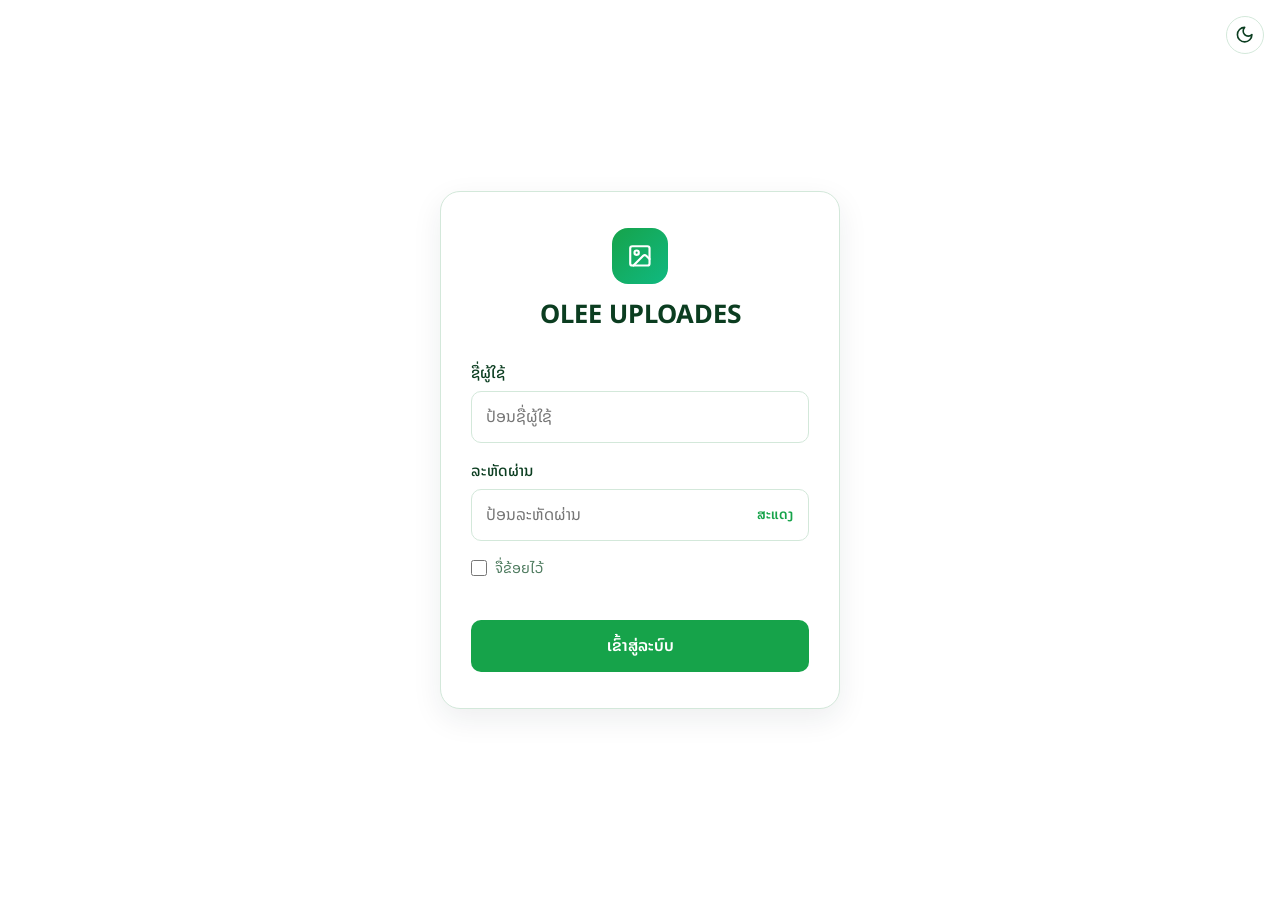
<file: index.html>
<!DOCTYPE html>
<html lang="lo">
<head>
  <meta charset="UTF-8">
  <meta name="viewport" content="width=device-width, initial-scale=1.0">
  <title>ເຂົ້າສູ່ລະບົບ · OLEE UPLOADES</title>
  <link rel="preconnect" href="https://fonts.googleapis.com">
  <link href="https://fonts.googleapis.com/css2?family=Noto+Sans+Lao:wght@400;500;600;700&display=swap" rel="stylesheet">
  <link rel="icon" type="image/svg+xml" href="favicon.svg">
  <link rel="stylesheet" href="style.css">
  <script src="icons.js"></script>
  <script src="theme.js"></script>
</head>
<body class="login-body">

  <button id="themeToggle" class="theme-toggle floating" aria-label="ປ່ຽນທີມ"></button>

  <main class="login-card">
    <div class="brand">
      <div class="brand-logo" data-icon="logo"></div>
      <h1>OLEE UPLOADES</h1>
    </div>

    <form id="loginForm" novalidate>
      <div class="field">
        <label for="username">ຊື່ຜູ້ໃຊ້</label>
        <input type="text" id="username" placeholder="ປ້ອນຊື່ຜູ້ໃຊ້" autocomplete="username">
      </div>

      <div class="field">
        <label for="password">ລະຫັດຜ່ານ</label>
        <div class="password-wrap">
          <input type="password" id="password" placeholder="ປ້ອນລະຫັດຜ່ານ" autocomplete="current-password">
          <button type="button" id="togglePassword" class="toggle-pass" aria-label="ສະແດງລະຫັດຜ່ານ">ສະແດງ</button>
        </div>
      </div>

      <label class="remember">
        <input type="checkbox" id="remember"> ຈື່ຂ້ອຍໄວ້
      </label>

      <p id="errorMsg" class="error-msg" role="alert"></p>

      <button type="submit" class="btn btn-primary btn-block">ເຂົ້າສູ່ລະບົບ</button>
    </form>
  </main>

  <script src="login.js"></script>
</body>
</html>
</file>
<file: style.css>
/* ສີ ແລະ ຕົວແປພື້ນຖານ */
:root {
  --bg: #ffffff;
  --surface: #ffffff;
  --text: #0b3d20;
  --muted: #4d7a5e;
  --border: #d3e8da;
  --primary: #16a34a;
  --primary-hover: #15803d;
  --primary-soft: #dcfce7;
  --on-primary: #ffffff;
  --accent: #10b981;
  --danger: #e5484d;
  --success: #2fa36b;
  --radius: 14px;
  --shadow: 0 10px 30px rgba(28, 34, 51, 0.08);
  --login-bg: #ffffff;
}

/* ໂໝດມືດ: ຕາມເຄື່ອງ (ຖ້າຍັງບໍ່ໄດ້ເລືອກແຈ້ງເອງ) ຫຼື ເລືອກມືດເອງ */
@media (prefers-color-scheme: dark) {
  :root:not([data-theme="light"]) {
    --bg: #000000;
    --surface: #000000;
    --text: #c8f7d6;
    --muted: #7fb894;
    --border: #1d3a28;
    --primary: #22c55e;
    --primary-hover: #4ade80;
    --primary-soft: #11301d;
    --on-primary: #03140a;
    --accent: #34d399;
    --shadow: 0 10px 30px rgba(0, 0, 0, 0.35);
    --login-bg: #000000;
  }
}
:root[data-theme="dark"] {
  --bg: #000000;
  --surface: #000000;
  --text: #c8f7d6;
  --muted: #7fb894;
  --border: #1d3a28;
  --primary: #22c55e;
  --primary-hover: #4ade80;
  --primary-soft: #11301d;
  --on-primary: #03140a;
  --accent: #34d399;
  --shadow: 0 10px 30px rgba(0, 0, 0, 0.35);
  --login-bg: #000000;
}

:root[data-theme="light"] { color-scheme: light; }
:root[data-theme="dark"] { color-scheme: dark; }

* { box-sizing: border-box; margin: 0; padding: 0; }

body {
  transition: background .25s, color .25s;
  font-family: "Noto Sans Lao", system-ui, -apple-system, "Segoe UI", sans-serif;
  background: var(--bg);
  color: var(--text);
  line-height: 1.6;
  min-height: 100vh;
}

button { font: inherit; cursor: pointer; }

/* ໄອຄອນ SVG */
.icon { width: 1.15em; height: 1.15em; flex-shrink: 0; vertical-align: -0.2em; }
.btn .icon { margin-right: 6px; }

/* ປຸ່ມ */
.btn {
  border: none;
  border-radius: 10px;
  padding: 10px 18px;
  font-weight: 600;
  transition: background .2s, transform .1s;
}
.btn:active { transform: scale(.98); }
.btn-primary { background: var(--primary); color: var(--on-primary); }
.btn-primary:hover { background: var(--primary-hover); }
.btn-ghost {
  background: transparent;
  color: var(--text);
  border: 1px solid var(--border);
}
.btn-ghost:hover { background: var(--primary-soft); }
.btn-block { width: 100%; padding: 13px; font-size: 1rem; }

/* ໜ້າ LOGIN */
.login-body {
  display: grid;
  place-items: center;
  padding: 16px;
  background: var(--login-bg);
}

.login-card {
  width: 100%;
  max-width: 400px;
  background: var(--surface);
  border-radius: 20px;
  padding: 36px 30px;
  box-shadow: var(--shadow);
  border: 1px solid var(--border);
}

.brand { text-align: center; margin-bottom: 26px; }
.brand h1 { font-size: 1.6rem; margin-top: 10px; }
.brand p { color: var(--muted); font-size: .95rem; }

.brand-logo {
  width: 56px; height: 56px;
  margin: 0 auto;
  border-radius: 16px;
  display: grid; place-items: center;
  font-size: 1.4rem;
  color: #fff;
  background: linear-gradient(135deg, var(--primary), var(--accent));
}
.brand-logo.small {
  width: 32px; height: 32px;
  border-radius: 9px;
  font-size: .85rem;
  display: inline-grid;
  margin: 0;
}

.field { margin-bottom: 16px; }
.field label { display: block; font-weight: 500; margin-bottom: 6px; font-size: .95rem; }
.field input {
  width: 100%;
  padding: 12px 14px;
  border-radius: 10px;
  border: 1px solid var(--border);
  background: var(--bg);
  color: var(--text);
  font: inherit;
  outline: none;
  transition: border-color .2s, box-shadow .2s;
}
.field input:focus {
  border-color: var(--primary);
  box-shadow: 0 0 0 3px var(--primary-soft);
}
.field input.invalid { border-color: var(--danger); }

.password-wrap { position: relative; }
.password-wrap input { padding-right: 76px; }
.toggle-pass {
  position: absolute; right: 8px; top: 50%;
  transform: translateY(-50%);
  border: none; background: none;
  color: var(--primary);
  font-size: .85rem; font-weight: 600;
  padding: 4px 8px;
}

.remember {
  display: flex; align-items: center; gap: 8px;
  font-size: .9rem; color: var(--muted);
  margin-bottom: 12px;
  cursor: pointer;
}
.remember input { accent-color: var(--primary); width: 16px; height: 16px; }

.error-msg {
  min-height: 1.4em;
  color: var(--danger);
  font-size: .9rem;
  margin-bottom: 8px;
}

.hint {
  text-align: center;
  margin-top: 18px;
  font-size: .85rem;
  color: var(--muted);
}

.shake { animation: shake .4s; }
@keyframes shake {
  20%, 60% { transform: translateX(-6px); }
  40%, 80% { transform: translateX(6px); }
}

/* ໜ້າ UPLOAD */
.topbar {
  position: sticky; top: 0; z-index: 10;
  display: flex; justify-content: space-between; align-items: center;
  gap: 12px;
  padding: 12px 24px;
  background: var(--surface);
  border-bottom: 1px solid var(--border);
}
.topbar-brand { display: flex; align-items: center; gap: 10px; font-weight: 700; font-size: 1.15rem; }
.topbar-user { display: flex; align-items: center; gap: 14px; font-size: .95rem; }

/* ປຸ່ມປ່ຽນທີມ */
.theme-toggle {
  width: 38px; height: 38px;
  border-radius: 50%;
  border: 1px solid var(--border);
  background: var(--surface);
  color: var(--text);
  font-size: 1.05rem;
  display: grid; place-items: center;
  transition: background .2s, transform .2s;
}
.theme-toggle:hover { background: var(--primary-soft); transform: rotate(15deg); }
.theme-toggle.floating { position: fixed; top: 16px; right: 16px; z-index: 10; }

.container { max-width: 1100px; margin: 0 auto; padding: 28px 16px 60px; }

section h2 { font-size: 1.25rem; margin-bottom: 14px; display: flex; align-items: center; gap: 10px; }

.drop-zone {
  display: block;
  text-align: center;
  padding: 44px 20px;
  border: 2px dashed var(--border);
  border-radius: var(--radius);
  background: var(--surface);
  cursor: pointer;
  transition: border-color .2s, background .2s;
}
.drop-zone:hover, .drop-zone.dragover {
  border-color: var(--primary);
  background: var(--primary-soft);
}
.drop-icon {
  width: 60px; height: 60px; margin: 0 auto 12px;
  border-radius: 50%;
  display: grid; place-items: center;
  font-size: 1.5rem;
  background: var(--primary-soft);
  color: var(--primary);
}
.drop-title { font-weight: 600; }
.drop-title span { color: var(--primary); text-decoration: underline; }
.drop-sub { color: var(--muted); font-size: .85rem; margin-top: 4px; }

.progress-list { list-style: none; margin-top: 14px; display: grid; gap: 8px; }
.progress-item {
  background: var(--surface);
  border: 1px solid var(--border);
  border-radius: 10px;
  padding: 10px 14px;
  font-size: .9rem;
}
.progress-item .row { display: flex; justify-content: space-between; gap: 10px; margin-bottom: 6px; }
.progress-item .name { overflow: hidden; text-overflow: ellipsis; white-space: nowrap; }
.progress-bar { height: 6px; border-radius: 6px; background: var(--border); overflow: hidden; }
.progress-bar span { display: block; height: 100%; width: 0; background: var(--primary); transition: width .15s; }
.progress-item.done .progress-bar span { background: var(--success); }
.progress-item.failed { border-color: var(--danger); color: var(--danger); }

.gallery-section { margin-top: 40px; }
.gallery-head {
  display: flex; justify-content: space-between; align-items: center;
  flex-wrap: wrap; gap: 12px;
  margin-bottom: 14px;
}
.gallery-head h2 { margin-bottom: 0; }

.search-box {
  position: relative;
  flex: 1;
  min-width: 180px;
  max-width: 320px;
  color: var(--muted);
}
.search-box .icon {
  position: absolute; left: 13px; top: 50%;
  transform: translateY(-50%);
  pointer-events: none;
}
.search-input {
  width: 100%;
  padding: 8px 14px 8px 38px;
  border-radius: 999px;
  border: 1px solid var(--border);
  background: var(--surface);
  color: var(--text);
  font: inherit;
  outline: none;
}
.search-input:focus {
  border-color: var(--primary);
  box-shadow: 0 0 0 3px var(--primary-soft);
}

.badge {
  background: var(--primary-soft);
  color: var(--primary);
  font-size: .8rem;
  padding: 2px 10px;
  border-radius: 999px;
}

.filters {
  display: flex; gap: 4px;
  background: var(--surface);
  border: 1px solid var(--border);
  border-radius: 10px;
  padding: 4px;
}
.filter {
  border: none; background: none;
  color: var(--muted);
  padding: 6px 14px;
  border-radius: 7px;
  font-size: .9rem;
}
.filter.active { background: var(--primary); color: var(--on-primary); }

.gallery {
  display: grid;
  grid-template-columns: repeat(auto-fill, minmax(220px, 1fr));
  gap: 16px;
}

.card {
  background: var(--surface);
  border: 1px solid var(--border);
  border-radius: var(--radius);
  overflow: hidden;
  box-shadow: var(--shadow);
  animation: pop .25s ease-out;
}
@keyframes pop { from { opacity: 0; transform: scale(.96); } }

.card-media {
  position: relative;
  aspect-ratio: 4 / 3;
  background: #000;
  cursor: zoom-in;
}
.card-media img, .card-media video {
  width: 100%; height: 100%;
  object-fit: cover;
  display: block;
}
.type-tag {
  position: absolute; top: 8px; left: 8px;
  background: rgba(0, 0, 0, .6);
  color: #fff;
  font-size: .75rem;
  padding: 2px 8px;
  border-radius: 6px;
}
.play-icon {
  position: absolute; inset: 0;
  display: grid; place-items: center;
  color: #fff; font-size: 2.2rem;
  filter: drop-shadow(0 2px 8px rgba(0, 0, 0, .5));
  pointer-events: none;
}

.card-body { padding: 10px 12px; display: flex; align-items: center; gap: 8px; }
.card-info { flex: 1; min-width: 0; }
.card-name { font-size: .9rem; font-weight: 500; overflow: hidden; text-overflow: ellipsis; white-space: nowrap; }
.card-meta { font-size: .78rem; color: var(--muted); }

.icon-btn {
  border: none; background: none;
  width: 32px; height: 32px;
  border-radius: 8px;
  color: var(--muted);
  font-size: 1rem;
  flex-shrink: 0;
  display: grid; place-items: center;
}
a.icon-btn { display: grid; place-items: center; text-decoration: none; }
.icon-btn:hover { background: var(--primary-soft); color: var(--primary); }
.icon-btn.delete:hover { background: rgba(229, 72, 77, .12); color: var(--danger); }

.empty-state {
  text-align: center;
  color: var(--muted);
  padding: 50px 20px;
  border: 1px dashed var(--border);
  border-radius: var(--radius);
}

/* ໜ້າຕ່າງເບິ່ງໄຟລ໌ */
.viewer {
  position: fixed; inset: 0; z-index: 50;
  background: rgba(0, 0, 0, .88);
  display: flex; flex-direction: column;
  align-items: center; justify-content: center;
  padding: 50px 16px 20px;
}
.viewer[hidden] { display: none; }
.audio-icon {
  height: 100%;
  display: grid; place-items: center;
  font-size: 3rem;
  color: #fff;
  background: linear-gradient(135deg, var(--primary), var(--accent));
}
.card-media audio {
  position: absolute; left: 8px; right: 8px; bottom: 8px;
  width: calc(100% - 16px);
}
.viewer-content audio { width: min(480px, 92vw); }

.viewer-content img, .viewer-content video {
  max-width: 92vw;
  max-height: 80vh;
  border-radius: 10px;
  display: block;
}
.viewer-caption { color: #ddd; margin-top: 12px; font-size: .9rem; text-align: center; word-break: break-all; }
.viewer-close {
  position: absolute; top: 14px; right: 18px;
  border: none; background: rgba(255, 255, 255, .15);
  color: #fff; font-size: 1.2rem;
  display: grid; place-items: center;
  width: 40px; height: 40px; border-radius: 50%;
}
.viewer-close:hover { background: rgba(255, 255, 255, .3); }

/* ແຈ້ງເຕືອນ */
.toast {
  position: fixed; left: 50%; bottom: 24px;
  transform: translateX(-50%) translateY(120px);
  background: var(--text);
  color: var(--bg);
  padding: 10px 20px;
  border-radius: 10px;
  font-size: .9rem;
  transition: transform .3s;
  z-index: 60;
  max-width: calc(100% - 32px);
}
.toast.show { transform: translateX(-50%) translateY(0); }

/* ໜ້າຈໍມືຖື */
@media (max-width: 600px) {
  .topbar { padding: 10px 16px; }
  .topbar-user span { display: none; }
  .gallery { grid-template-columns: repeat(2, 1fr); gap: 10px; }
  .card-body { padding: 8px; }
  .login-card { padding: 28px 20px; }
}
</file>
